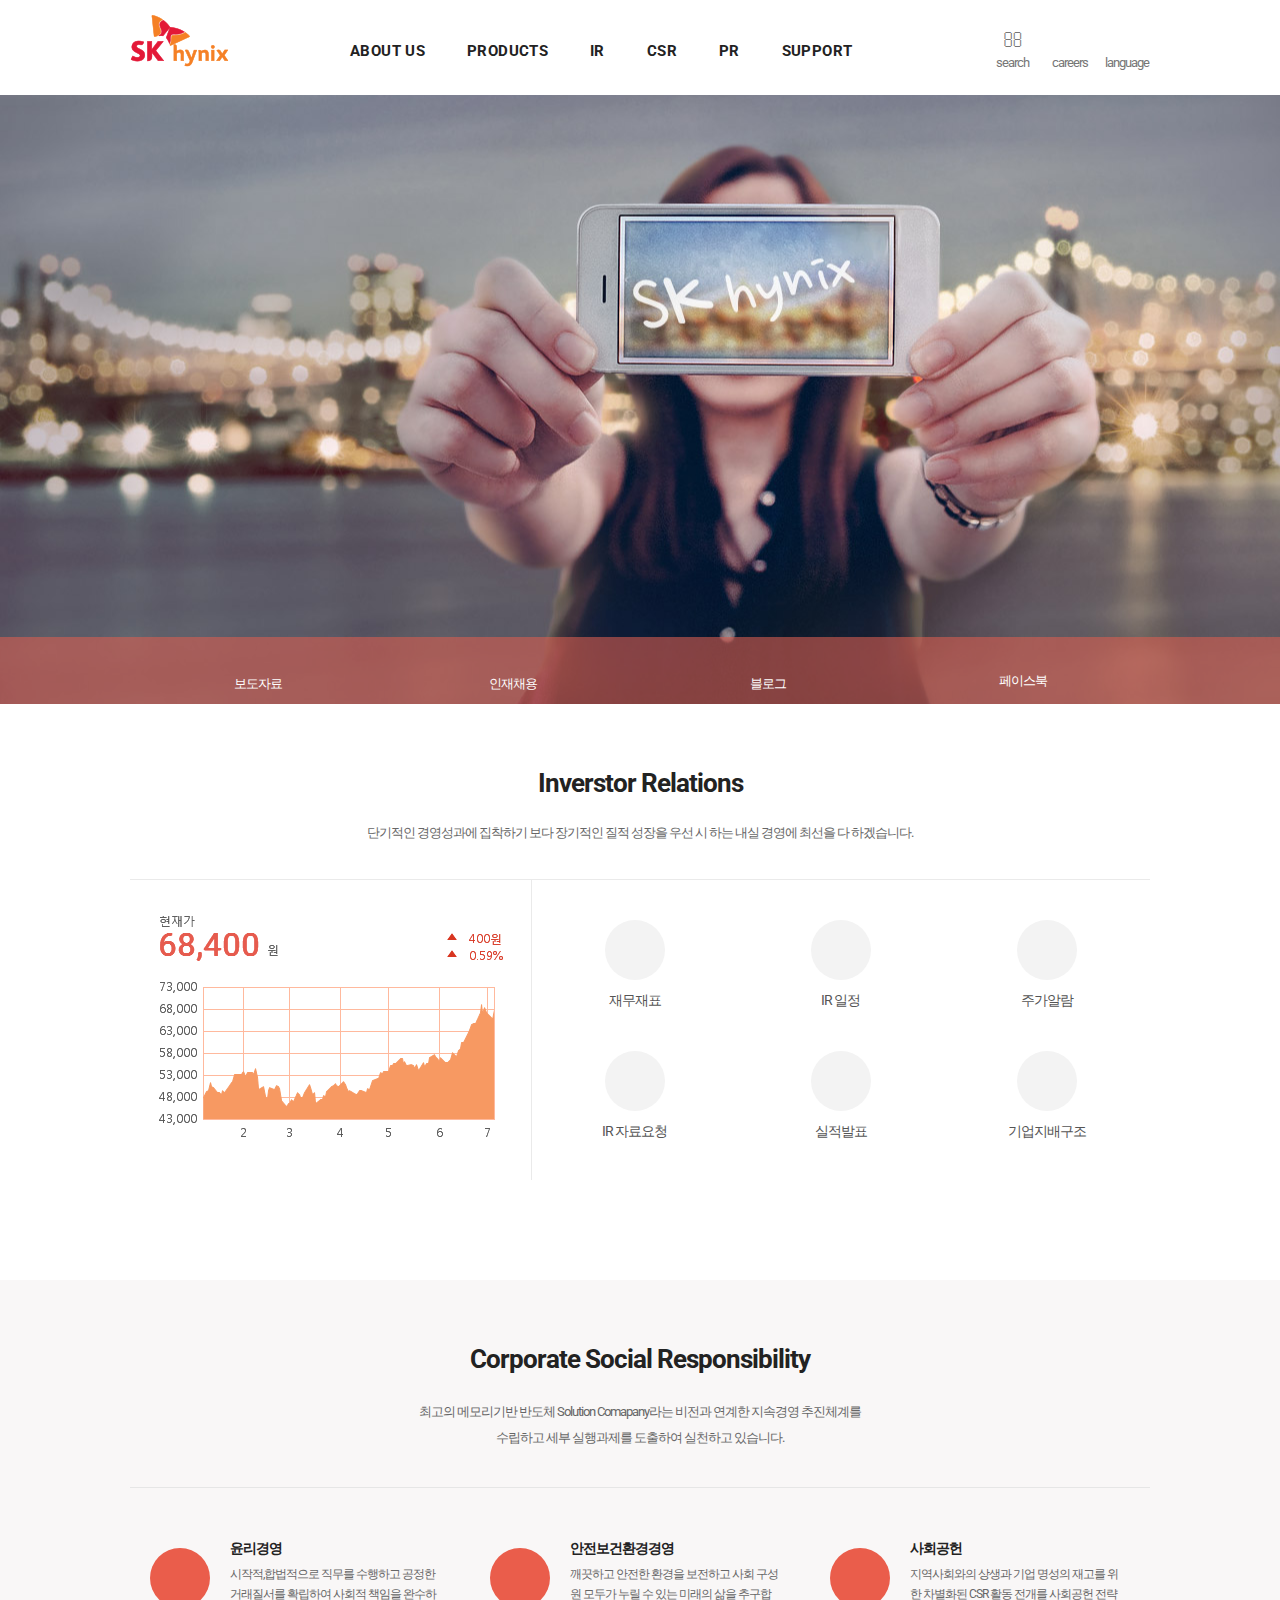
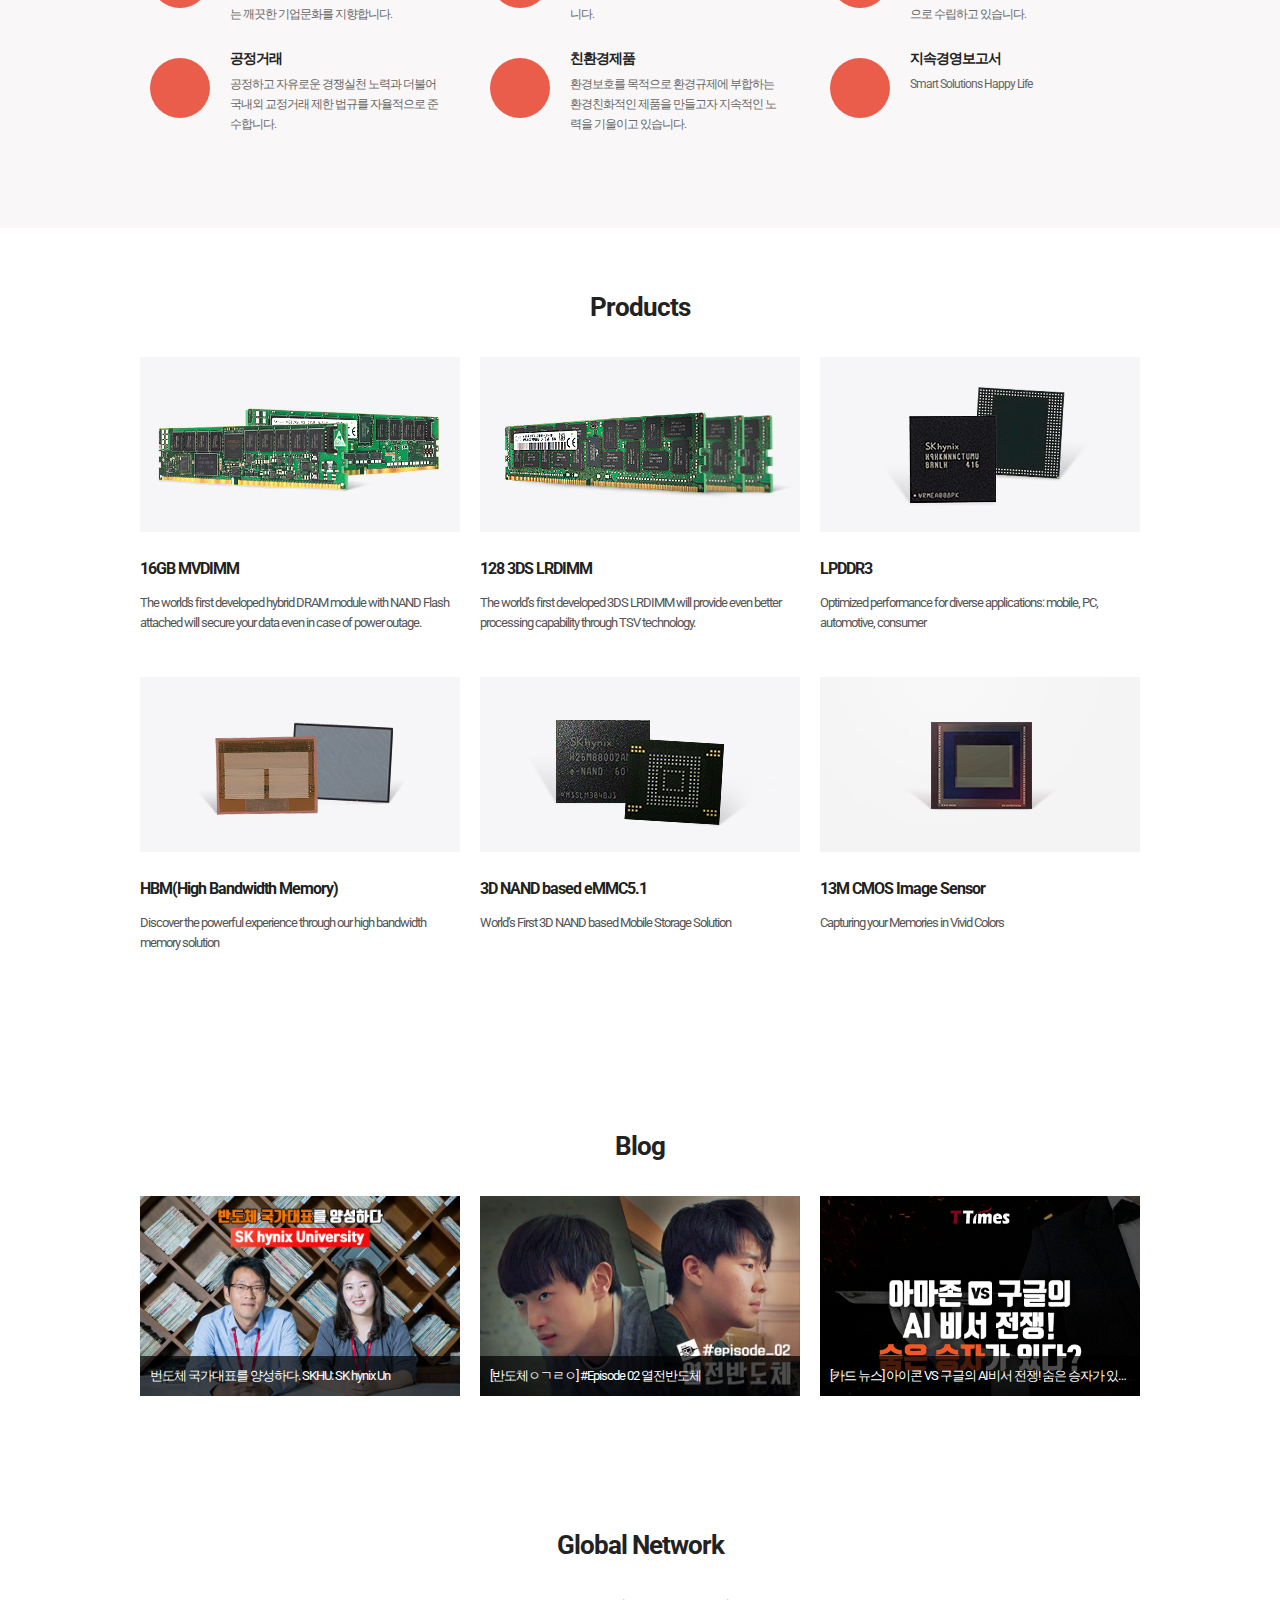
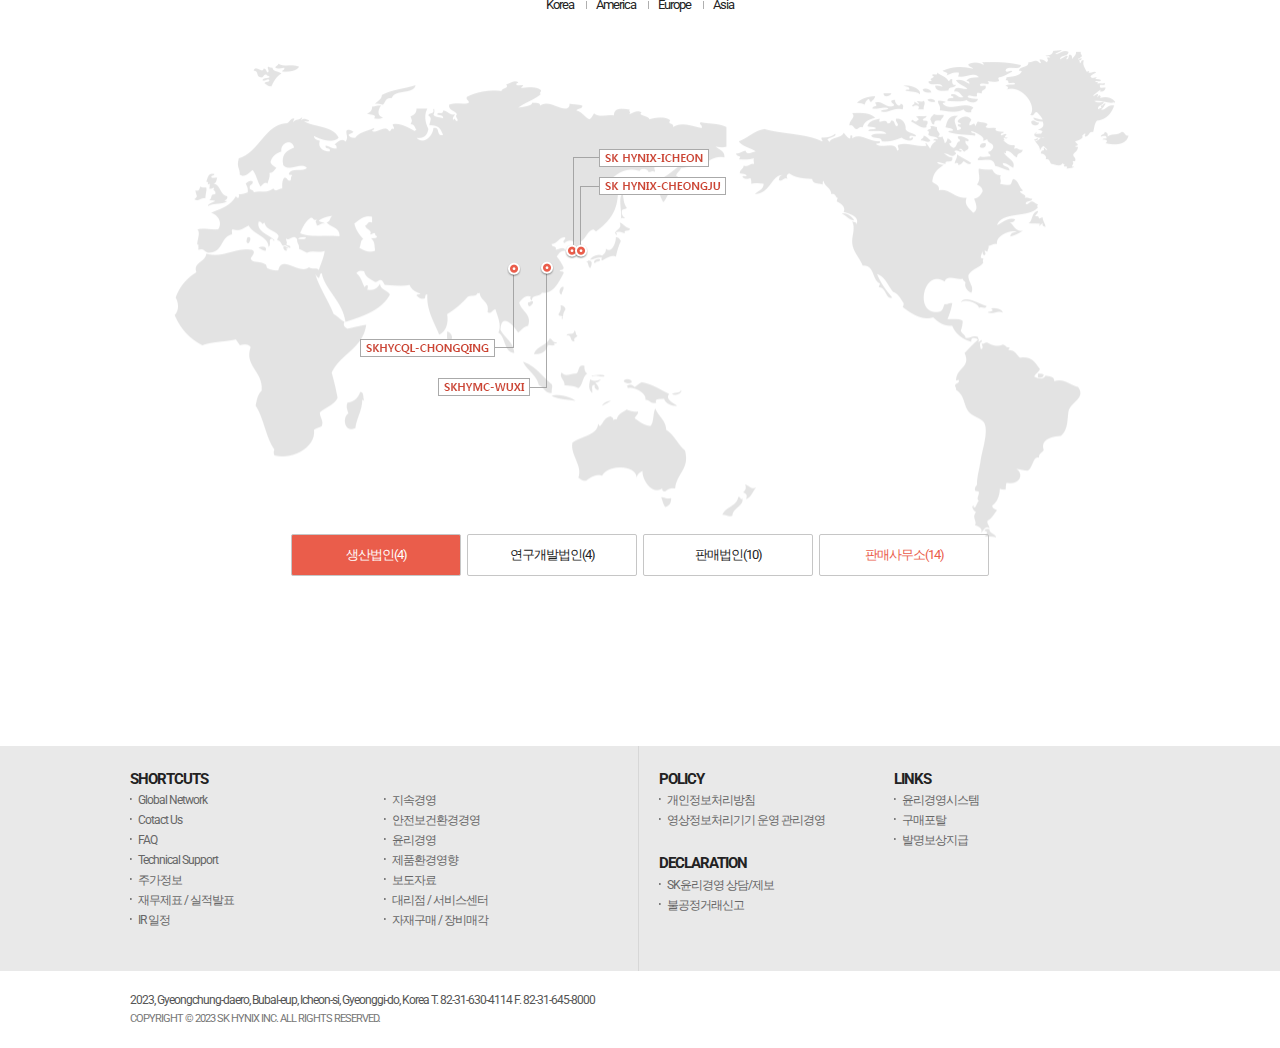
<file: index.html>
<!DOCTYPE html>
<html lang="ko">
<head>
    <meta charset="UTF-8">
    <meta http-equiv="X-UA-Compatible" content="IE=edge">
    <meta name="viewport" content="width=device-width, initial-scale=1.0">
    <title>SK 하이닉스</title>
    <link rel="stylesheet" href="./css/reset.css">
    <link rel="stylesheet" href="./css/style.css">
    <link rel="stylesheet" href="./css/fontawesome.css">
    <link rel="stylesheet" href="https://cdnjs.cloudflare.com/ajax/libs/font-awesome/6.3.0/css/all.min.css" integrity="sha512-SzlrxWUlpfuzQ+pcUCosxcglQRNAq/DZjVsC0lE40xsADsfeQoEypE+enwcOiGjk/bSuGGKHEyjSoQ1zVisanQ==" crossorigin="anonymous" referrerpolicy="no-referrer" />
    <!-- 웹폰트 -->
    <link href="https://fonts.googleapis.com/css2?family=Roboto:wght@100;400;700;900&display=swap" rel="stylesheet">
    <link rel="shortcut icon" href="favicon.png">
</head>
<body>
    <div id="wrap">
        <div id="header">
            <div class="container">
                <div class="header">
                    <h1>
                        <a href="./index.html">
                            <img src="./images/logo.png" alt="">
                        </a>
                    </h1>
                    <div class="nav">
                        <li><a href="./sub.html">About us</a></li>
                        <li><a href="#">Products</a></li>
                        <li><a href="#">IR</a></li>
                        <li><a href="#">CSR</a></li>
                        <li><a href="#">PR</a></li>
                        <li><a href="#">SUPPORT</a></li>
                    </div>
                    <div class="nav_icon">
                        <li><a href="#">
                            <i class="fa-solid fa-magnifying-glass"></i><span>search</span></a></li>
                        <li><a href="#">
                            <i class="fa-solid fa-user-plus"></i><span>careers</span></a></li>
                        <li><a href="#"><i class="fa-solid fa-earth-americas"></i><span>language</span></a></li>
                    </div>
                </div>
            </div>
        </div>
        <!-- header -->






        <div id="banner">
            <div class="banner">
                
            </div>
            <div class="banner_icon">
                <div class="container">
                    <ul>
                        <li><a href="#"><i class="fa-regular fa-newspaper"></i><span>보도자료</span></a></li>
                        <li><a href="#"><i class="fa-regular fa-user"></i><span>인재채용</span></a></li>
                        <li><a href="#"><i class="fa-solid fa-blog"></i><span>블로그</span></a></li>
                        <li><a href="#"><i class="fa-brands fa-facebook"></i><span>페이스북</span></a></li>
                    </ul>
                </div>
            
            </div>
        </div>
        <!-- banner -->
        <div id="contents">
            <div id="contents1">
                <div class="container">
                    <div class="investor">
                        <h2>Inverstor Relations</h2>
                        <p>단기적인 경영성과에 집착하기 보다 장기적인 질적 성장을 우선 시 하는 내실 경영에 최선을 다 하겠습니다.</p>
                        <div class="Inverstor_box">
                            <div class="ileft">
                                <img src="./images/data.png" alt="">
                            </div>
                            <div class="iright">
                                <ul>
                                    <li><a href=""><i class="fa-solid fa-chart-simple"></i><span>재무재표</span></a></li>
                                    <li><a href=""><i class="fa-solid fa-calendar-days"></i><span>IR 일정</span></a></li>
                                    <li><a href=""><i class="fa-solid fa-bell"></i><span>주가알람</span></a></li>
                                    <li><a href=""><i class="fa-solid fa-scroll"></i><span>IR 자료요청</span></a></li>
                                    <li><a href=""><i class="fa-solid fa-calendar"></i><span>실적발표</span></a></li>
                                    <li><a href=""><i class="fa-solid fa-industry"></i><span>기업지배구조</span></a></li>
                                </ul>
                            </div>
                        </div>
                    </div>
                </div>
                 <!--contents1  -->
            </div>
            <div id="contents2">
                <div class="container">
                    <div class="corporate">
                        <h2>Corporate Social Responsibility</h2>
                        <p>최고의 메모리기반 반도체 Solution Comapany라는 비전과 연계한 지속경영 추진체계를<br>수립하고 세부 실행과제를 도출하여 실천하고 있습니다.</p>
                        <div class="corporate_box">
                            <ul>
                                <li><a href="#">
                                    <i class="fa-solid fa-hand-holding-heart"></i>
                                    <strong>윤리경영</strong>
                                    <span>시작적,합법적으로 직무를 수행하고 공정한 거래질서를 확립하여 사회적 책임을 완수하는 깨끗한 기업문화를 지향합니다.</span>
                                </a></li>
                                <li><a href="#">
                                    <i class="fa-solid fa-shield"></i>
                                    <strong>안전보건환경경영</strong>
                                    <span>깨끗하고 안전한 환경을 보전하고 사회 구성원 모두가 누릴 수 있는 미래의 삶을 추구합니다.</span>
                                </a></li>
                                <li><a href="#">
                                    <i class="fa-solid fa-user-shield"></i>
                                    <strong>사회공헌</strong>
                                    <span>지역사회와의 상생과 기업 명성의 재고를 위한 차별화된 CSR 활동 전개를 사회공헌 전략으로 수립하고 있습니다.</span>
                                </a></li>
                                <li><a href="#">
                                    <i class="fa-solid fa-thumbs-up"></i>
                                    <strong>공정거래</strong>
                                    <span>공정하고 자유로운 경쟁실천 노력과 더불어 국내외 교정거래 제한 법규를 자율적으로 준수합니다.</span>
                                </a></li>
                                <li><a href="#">
                                    <i class="fa-solid fa-seedling"></i>
                                    <strong>친환경제품</strong>
                                    <span>환경보호를 목적으로 환경규제에 부합하는 환경친화적인 제품을 만들고자 지속적인 노력을 기울이고 있습니다.</span>
                                </a></li>
                                <li><a href="#">
                                    <i class="fa-solid fa-folder-open"></i>
                                    <strong>지속경영보고서</strong>
                                    <span>Smart Solutions Happy Life</span>
                                </a></li>
                            </ul>
                        </div>
                    </div>
                    
                </div>
                 <!--contents2  -->
            </div>
            <div id="contents3">
                <div class="container">
                    <div class="products">
                        <h2>Products</h2>
                        <div class="products_box">
                            <div class="column col1">
                                <a href="#">
                                    <img src="./images/prd01.jpg" alt="16GB">
                                    <h3>16GB MVDIMM</h3>
                                    <p>The world's first developed hybrid DRAM module with NAND Flash attached will secure your data even in case of power outage.</p>
                                </a>
                            </div>
                            <div class="column col2">
                                <a href="#">
                                    <img src="./images/prd02.jpg" alt="">
                                    <h3>128 3DS LRDIMM</h3>
                                    <p>The world’s first developed 3DS LRDIMM will provide even better processing capability through TSV technology.</p>
                                </a>
                            </div>
                            <div class="column col3">
                                <a href="#">
                                    <img src="./images/prd03.jpg" alt="">
                                    <h3>LPDDR3</h3>
                                    <p>Optimized performance for diverse applications: mobile, PC, automotive, consumer</p>
                                </a> 
                            </div>
                            <div class="column col4">
                                <a href="#">
                                    <img src="./images/prd04.jpg" alt="">
                                    <h3>HBM(High Bandwidth Memory)</h3>
                                    <p>Discover the powerful experience through our high bandwidth memory solution</p>
                                </a>
                            </div>
                            <div class="column col5">
                                <a href="#">
                                  <img src="./images/prd05.jpg" alt="">
                                  <h3>3D NAND based eMMC5.1</h3>
                                  <p>World’s First 3D NAND based Mobile Storage Solution</p>
                                </a>
                            </div>
                            <div class="column col6">
                                <a href="#">
                                    <img src="./images/prd06.jpg" alt="">
                                    <h3>13M CMOS Image Sensor</h3>
                                    <p> Capturing your Memories in Vivid Colors</p>
                                </a>
                            </div>
                        </div>
                    </div>
                </div>
                 <!--contents3  -->
            </div>
            <div id="contents4">
                <div class="container">
                    <div class="blog">
                        <h2>Blog</h2>
                        <div>
                            <a href="#">
                                <img src="./images/blog1.png" alt="blog1">
                                <span>번도체 국가대표를 양성하다. SKHU: SK hynix Un</span>
                            </a>
                        </div>
                        <div>
                            <a href="#">
                                <img src="./images/blog2.png" alt="blog2">
                                <span>[반도체ㅇㄱㄹㅇ] #Episode 02 열전반도체</span>
                            </a>
                        </div>
                        <div>
                            <a href="#">
                                <img src="./images/blog3.png" alt="blog3">
                                <span>[카드 뉴스] 아이콘 VS 구글의 AI비서 전쟁! 숨은 승자가 있다?</span>
                            </a>
                        </div>
                    </div>
                </div>
                 <!--contents4  -->
            </div>
            <div id="contents5">
                <div class="container">
                    <div class="global">
                        <h2>Global Network</h2>
                        <ul class="glink">
                            <li><a href="#c">Korea</a></li>
                            <li><a href="#c">America</a></li>
                            <li><a href="#c">Europe</a></li>
                            <li><a href="#c">Asia</a></li>
                        </ul>
                        <div class="global_map">
                            <div class="gmimg">    
                                <div><img src="./images/img_globalmap_01.png" alt=""></div>
                                <div><img src="./images/img_globalmap_02.png" alt=""></div>
                                <div><img src="./images/img_globalmap_03.png" alt=""></div>
                                <div><img src="./images/img_globalmap_04.png" alt=""></div>
                            </div>
                            <div class="gmlink">
                                <ul>
                                    <li><a href="#c"  class="active">생산법인(4)</a></li>
                                    <li><a href="#c">연구개발법인(4)</a></li>
                                    <li><a href="#c">판매법인(10)</a></li>
                                    <li><a href="#c">판매사무소(14)</a></li>
                                </ul>
                            </div>    
                        </div>
                    </div>
                </div>
                 <!--contents5  -->
            </div>
        </div>
        <!-- contents -->
        <div id="footer">
            <div class="footer_top">
                <div class="container">
                    <div class="ft_left">
                        <h3>SHORTCUTS</h3>
                        <ul>
                            <li><a href="#">Global Network</a></li>
                            <li><a href="#">지속경영</a></li>
                            <li><a href="#">Cotact Us</a></li>
                            <li><a href="#">안전보건환경경영</a></li>
                            <li><a href="#">FAQ</a></li>
                            <li><a href="#">윤리경영</a></li>
                            <li><a href="#">Technical Support</a></li>
                            <li><a href="#">제품환경영향</a></li>
                            <li><a href="#">주가정보</a></li>
                            <li><a href="#">보도자료</a></li>
                            <li><a href="#">재무제표 / 실적발표</a></li>
                            <li><a href="#">대리점 / 서비스센터</a></li>
                            <li><a href="#">IR 일정</a></li>
                            <li><a href="#">자재구매 / 장비매각</a></li>
                        </ul>
                    </div>
                    <div class="ft_right">
                        <div class="ft_right_left">
                            <h3>POLICY</h3>
                        <ul>
                            <li><a href="#">개인정보처리방침</a></li>
                            <li><a href="#">영상정보처리기기 운영 관리경영</a></li>
                        </ul>
                        <h3>DECLARATION</h3>
                        <ul>
                            <li><a href="#">SK윤리경영 상담/제보</a></li>
                            <li><a href="#">불공정거래신고</a></li>
                        </ul>
                        </div>
                        <div class="ft_right_right">
                            <h3>LINKS</h3>
                            <ul>
                                <li><a href="#">윤리경영시스템</a></li>
                                <li><a href="#">구매포탈</a></li>
                                <li><a href="#">발명보상지급</a></li>
                            </ul>
                        </div>
                    </div>
                  
                </div>
            </div>
            <!-- footer_top -->
            <div class="footer_bom">
                <div class="container">
                    <address>2023, Gyeongchung-daero, Bubal-eup, Icheon-si, Gyeonggi-do, Korea T. 82-31-630-4114 F. 82-31-645-8000
                        <span>COPYRIGHT &copy; 2023 SK HYNIX INC. ALL RIGHTS RESERVED.</span>
                    </address>

                </div>

            </div>
            <!-- footer_bom -->
        </div>
        <!-- footer -->
    </div>
    <script
    src="https://code.jquery.com/jquery-3.6.4.min.js"
    integrity="sha256-oP6HI9z1XaZNBrJURtCoUT5SUnxFr8s3BzRl+cbzUq8="
    crossorigin="anonymous"></script>
    <script src="./js/main.js"></script>
    <script>
        $(document).ready(function() {
          
            
            
            var tab = $(".gmlink > ul > li");
            var menu = $(".gmimg > div");

            tab.click(function(){      
                var tg = $(this);    
                var tc = tg.find('>a');  
                tab.find(">a").removeClass("active");  
                tc.addClass("active");             
                var i = tg.index();     

                menu.css("display","none");
                menu.eq(i).css("display","block");
            });
        });
    </script>
</body>
</html>
</file>
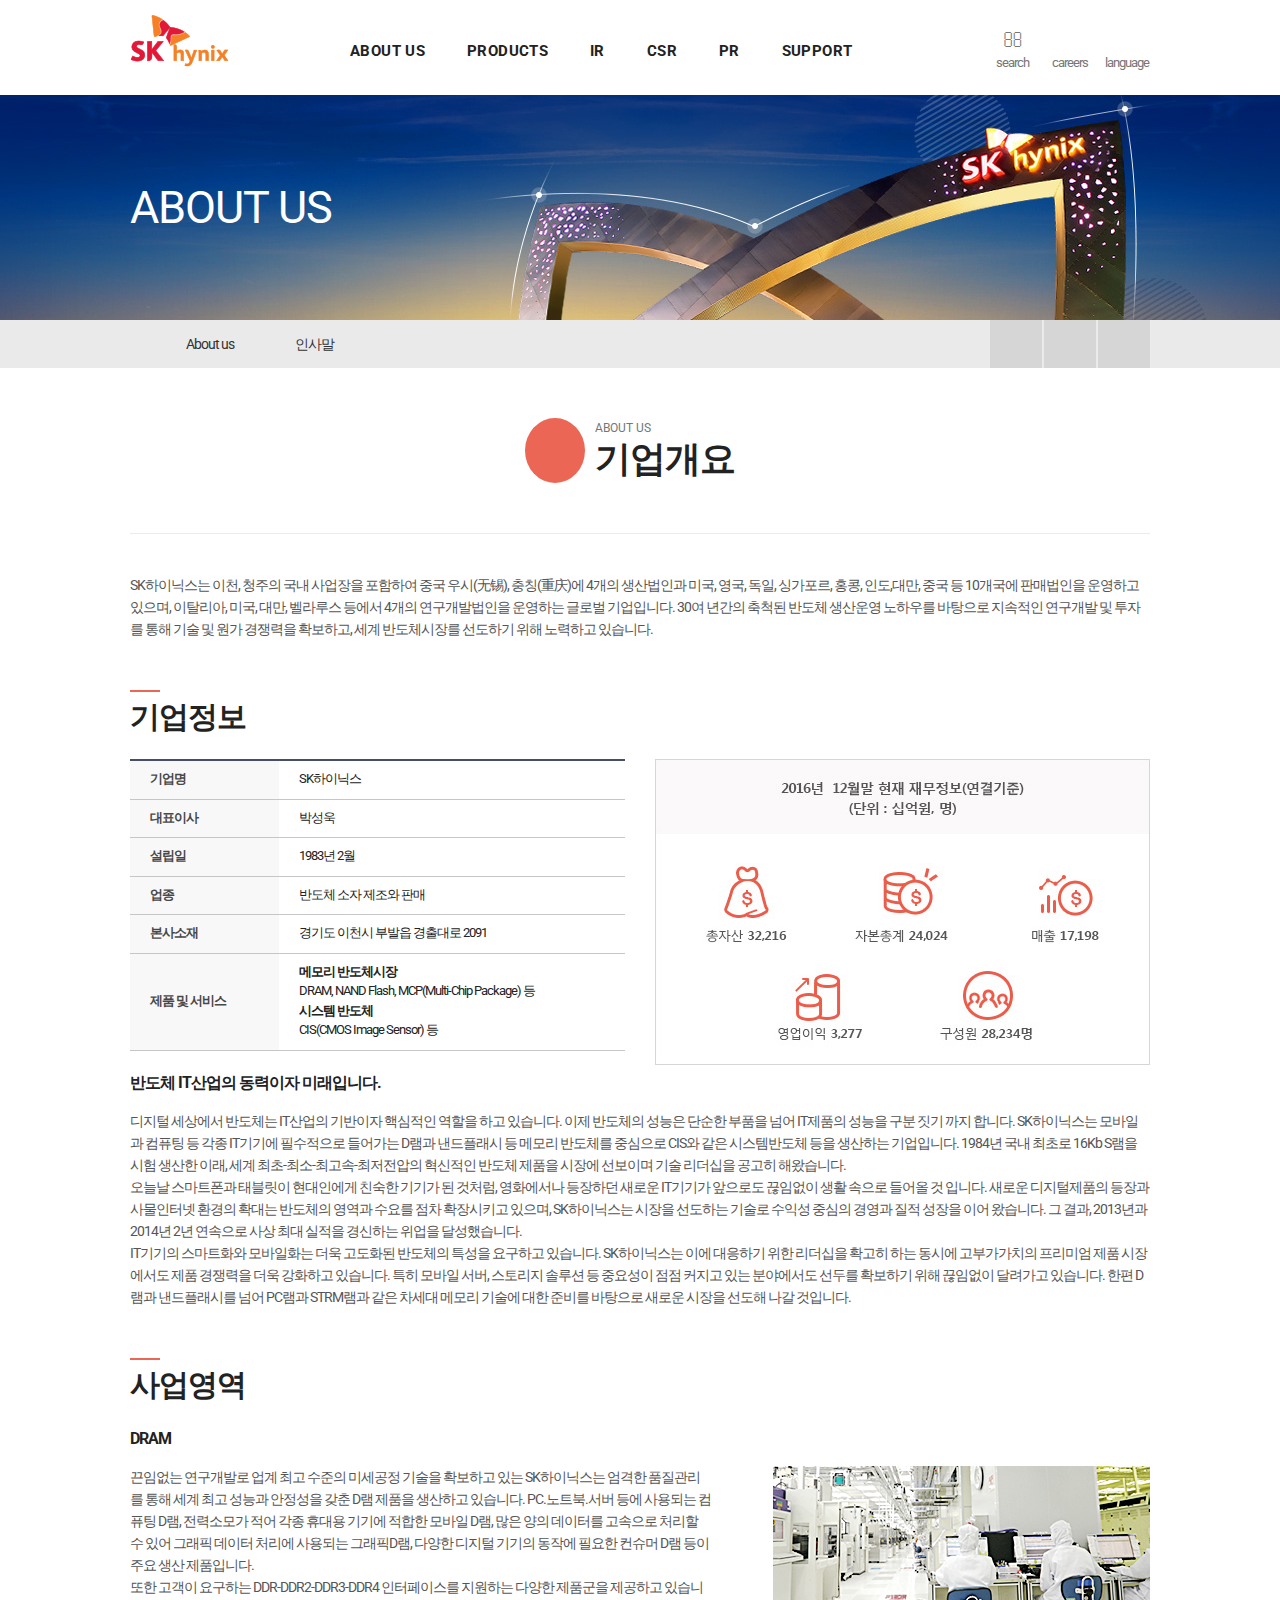
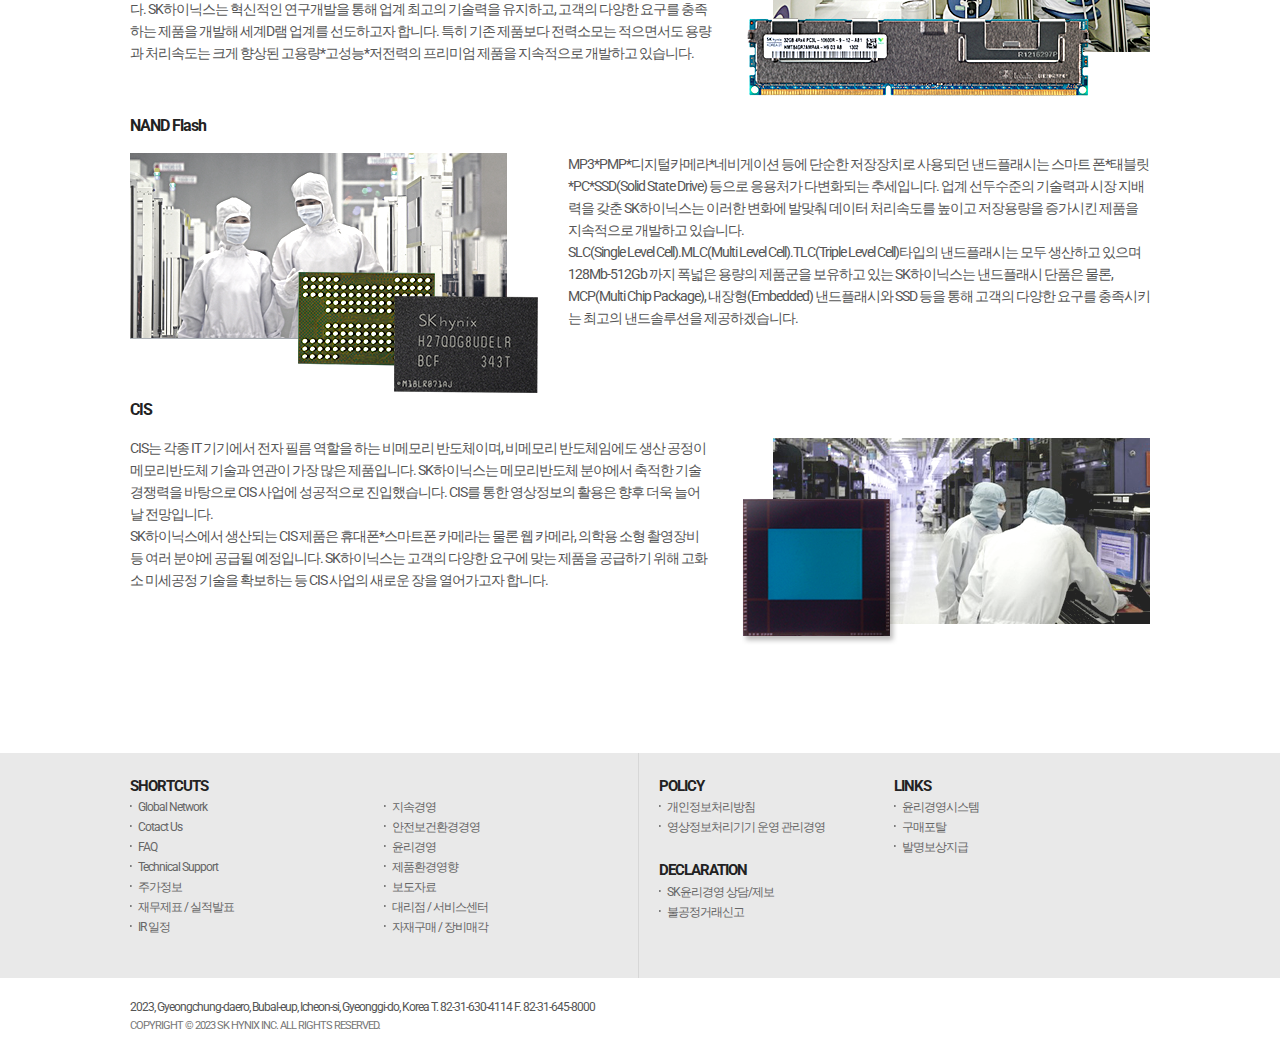
<file: sub.html>
<!DOCTYPE html>
<html lang="ko">
<head>
    <meta charset="UTF-8">
    <meta http-equiv="X-UA-Compatible" content="IE=edge">
    <meta name="viewport" content="width=device-width, initial-scale=1.0">
    <title>SK 하이닉스</title>
    <link rel="stylesheet" href="./css/reset.css">
    <link rel="stylesheet" href="./css/style.css">
    <link rel="stylesheet" href="./css/fontawesome.css">
    <link rel="stylesheet" href="https://cdnjs.cloudflare.com/ajax/libs/font-awesome/6.3.0/css/all.min.css" integrity="sha512-SzlrxWUlpfuzQ+pcUCosxcglQRNAq/DZjVsC0lE40xsADsfeQoEypE+enwcOiGjk/bSuGGKHEyjSoQ1zVisanQ==" crossorigin="anonymous" referrerpolicy="no-referrer" />
    <!-- 웹폰트 -->
    <link href="https://fonts.googleapis.com/css2?family=Roboto:wght@100;400;700;900&display=swap" rel="stylesheet">
    <link rel="shortcut icon" href="favicon.png">
</head>
<body>
    <div id="wrap">
        <div id="header">
            <div class="container">
                <div class="header">
                    <h1>
                        <a href="./index.html">
                            <img src="./images/logo.png" alt="">
                        </a>
                    </h1>
                    <div class="nav">
                        <li><a href="#">About us</a></li>
                        <li><a href="#">Products</a></li>
                        <li><a href="#">IR</a></li>
                        <li><a href="#">CSR</a></li>
                        <li><a href="#">PR</a></li>
                        <li><a href="#">SUPPORT</a></li>
                    </div>
                    <div class="nav_icon">
                        <li><a href="#">
                            <i class="fa-solid fa-magnifying-glass"></i><span>search</span></a></li>
                        <li><a href="#">
                            <i class="fa-solid fa-user-plus"></i><span>careers</span></a></li>
                        <li><a href="#"><i class="fa-solid fa-earth-americas"></i><span>language</span></a></li>
                    </div>
                </div>
            </div>
        </div>
        <!-- header -->


        <!-- sub_banner -->
        <div class="sub_banner">
            <div class="visual about">
                <div class="container">
                    <h2>About Us</h2>
                </div>
            </div>
            <div class="breadcrumb">
                <div class="container">
                <div class="path">
                    <ul>
                        <li><a href="#"><i class="fa-solid fa-house"></i></a><i class="fa-solid fa-angle-right"></i></li>
                        <li><a href="#">About us<i class="fa-solid fa-square-caret-down"></i></a><i class="fa-solid fa-angle-right"></i></li>
                        <li><a href="#">인사말<i class="fa-solid fa-square-caret-down"></i></a></li>
                    </ul>
                </div>
                <div class="sns">
                    <ul>
                        <li><a href="#"><i class="fa-brands fa-facebook"></i></a></li>
                        <li><a href="#"><i class="fa-solid fa-book"></i></a></li>
                        <li><a href="#"><i class="fa-solid fa-bars"></i></a></li>
                    </ul>
                </div>
                </div>
            </div>

        </div> 
        <!-- sub_banner -->


        <div id="conterts">
            <div class="cont_title">
                <div class="container">
                    <div class="ct_box">
                        <i class="fa-solid fa-building"></i>
                        <em>About us</em>
                        <h3>기업개요</h3>
                    </div>
                </div>
            </div>
        </div>
        <!-- cont_title -->

            <div class="contents">
                <div class="container">
                    <p>SK하이닉스는 이천, 청주의 국내 사업장을 포함하여 중국 우시(无锡), 충칭(重庆)에 4개의 생산법인과 미국, 영국, 독일, 싱가포르, 홍콩, 인도,대만, 중국 등 10개국에 판매법인을 운영하고 있으며, 이탈리아, 미국, 대만, 벨라루스 등에서 4개의 연구개발법인을 운영하는 글로벌 기업입니다. 30여 년간의 축척된 반도체 생산운영 노하우를 바탕으로 지속적인 연구개발 및 투자를 통해 기술 및 원가 경쟁력을 확보하고, 세계 반도체시장를 선도하기 위해 노력하고 있습니다. </p>
                    <h4 class="mt50">기업정보</h4>
                    <div class="column_box">
                        <div class="column w50">
                            <div class="pr15">
                                <table class="table_style">
                                    <caption>기업 정보의 기업명, 대표이사, 설립일, 업종, 본사소재, 제품 및 서비스를 나타낸 표 입니다.</caption>
                                    <colgroup>
                                        <col style="width: 30%;">
                                        <col style="width: 70%;">
                                    </colgroup>
                                    <tbody>
                                        <tr>
                                            <th scope="row">기업명</th>
                                            <td>SK하이닉스</td>
                                        </tr>
                                        <tr>
                                            <th scope="row">대표이사</th>
                                            <td>박성욱</td>
                                        </tr>
                                        <tr>
                                            <th scope="row">설립일</th>
                                            <td>1983년 2월</td>
                                        </tr>
                                        <tr>
                                            <th scope="row">업종</th>
                                            <td>반도체 소자 제조와 판매</td>
                                        </tr>
                                        <tr>
                                            <th scope="row">본사소재</th>
                                            <td>경기도 이천시 부발읍 경출대로 2091</td>
                                        </tr>
                                        <tr>
                                            <th scope="row">제품 및 서비스</th>
                                            <td>
                                                <strong>메모리 반도체시장</strong><br>
                                                DRAM, NAND Flash, MCP(Multi-Chip Package) 등<br><strong>시스템 반도체</strong><br> CIS(CMOS Image Sensor) 등
                                            </td>
                                        </tr>
                                </tbody>
                                </table>
                            </div>
                        </div>
                        <div class="column w50">
                            <div class="pl15">
                                <img src="./images/overview01.jpg" alt="재무정보" />
                            </div>
                        </div>
                    </div>
                    <h5 class="mt50">반도체 IT산업의 동력이자 미래입니다.</h5>
                    <p>디지털 세상에서 반도체는 IT산업의 기반이자 핵심적인 역할을 하고 있습니다. 이제 반도체의 성능은 단순한 부품을 넘어 IT제품의 성능을 구분 짓기 까지 합니다. SK하이닉스는 모바일과 컴퓨팅 등 각종 IT기기에 필수적으로 들어가는 D램과 낸드플래시 등 메모리 반도체를 중심으로 CIS와 같은 시스템반도체 등을 생산하는 기업입니다. 1984년 국내 최초로 16Kb S램을 시험 생산한 이래, 세계 최초-최소-최고속-최저전압의 혁신적인 반도체 제품을 시장에 선보이며 기술 리더십을 공고히 해왔습니다.<br> 오늘날 스마트폰과 태블릿이 현대인에게 친숙한 기기가 된 것처럼, 영화에서나 등장하던 새로운 IT기기가 앞으로도 끊임없이 생활 속으로 들어올 것 입니다. 새로운 디지털제품의 등장과 사물인터넷 환경의 확대는 반도체의 영역과 수요를 점차 확장시키고 있으며, SK하이닉스는 시장을 선도하는 기술로 수익성 중심의 경영과 질적 성장을 이어 왔습니다. 그 결과, 2013년과 2014년 2년 연속으로 사상 최대 실적을 경신하는 위업을 달성했습니다.<br> IT기기의 스마트화와 모바일화는 더욱 고도화된 반도체의 특성을 요구하고 있습니다. SK하이닉스는 이에 대응하기 위한 리더십을 확고히 하는 동시에 고부가가치의 프리미엄 제품 시장에서도 제품 경쟁력을 더욱 강화하고 있습니다. 특히 모바일 서버, 스토리지 솔루션 등 중요성이 점점 커지고 있는 분야에서도 선두를 확보하기 위해 끊임없이 달려가고 있습니다. 한편 D램과 낸드플래시를 넘어 PC램과 STRM램과 같은 차세대 메모리 기술에 대한 준비를 바탕으로 새로운 시장을 선도해 나갈 것입니다.</p>

                    <h4 class="mt50">사업영역</h4>
                    <h5 class="mt10">DRAM</h5>
                    <div class="column_box">
                        <div class="column w60">
                            <div class="pr30">
                                <p>
                                끈임없는 연구개발로 업계 최고 수준의 미세공정 기술을 확보하고 있는 SK하이닉스는 엄격한 품질관리를 통해 세계 최고 성능과 안정성을 갖춘 D램 제품을 생산하고 있습니다. PC.노트북.서버 등에 사용되는 컴퓨팅 D램, 전력소모가 적어 각종 휴대용 기기에 적합한 모바일 D램, 많은 양의 데이터를 고속으로 처리할 수 있어 그래픽 데이터 처리에 사용되는 그래픽D램, 다양한 디지털 기기의 동작에 필요한 컨슈머 D램 등이 주요 생산 제품입니다.<br>
                                또한 고객이 요구하는 DDR-DDR2-DDR3-DDR4 인터페이스를 지원하는 다양한 제품군을 제공하고 있습니다. SK하이닉스는 혁신적인 연구개발을 통해 업계 최고의 기술력을 유지하고, 고객의 다양한 요구를 충족하는 제품을 개발해 세계D램 업계를 선도하고자 합니다. 특히 기존 제품보다 전력소모는 적으면서도 용량과 처리속도는 크게 향상된 고용량*고성능*저전력의 프리미엄 제품을 지속적으로 개발하고 있습니다.
                                </p>
                            </div>
                        </div>
                        <div class="column w40">
                            <div>
                                <img src="./images/overview02.png" alt="DRAM">
                            </div>
                        </div>
                    </div>
                    <h5 class="mt10">NAND Flash</h5>
                    <div class="column_box">
                        <div class="column w40">
                            <div>
                                <img src="./images/overview03.png" alt="NAND Flash">
                            </div>
                        </div>
                        <div class="column w60">
                            <div  class="pl30">
                                <p>MP3*PMP*디지털카메라*네비게이션 등에 단순한 저장장치로 사용되던 낸드플래시는 스마트 폰*태블릿*PC*SSD(Solid State Drive) 등으로 응용처가 다변화되는 추세입니다. 업계 선두수준의 기술력과 시장 지배력을 갖춘 SK하이닉스는 이러한 변화에 발맞춰 데이터 처리속도를 높이고 저장용량을 증가시킨 제품을 지속적으로 개발하고 있습니다.<br>   
                                SLC(Single Level Cell).MLC(Multi Level Cell).TLC(Triple Level Cell)타입의 낸드플래시는 모두 생산하고 있으며 128Mb-512Gb 까지 폭넓은 용량의 제품군을 보유하고 있는 SK하이닉스는 낸드플래시 단품은 물론, MCP(Multi Chip Package), 내장형(Embedded) 낸드플래시와 SSD 등을 통해 고객의 다양한 요구를 충족시키는 최고의 낸드솔루션을 제공하겠습니다.</p>
                            </div>
                        </div>
                    </div>
                    <h5 class="mt10">CIS</h5>
                    <div class="column_box">
                        <div class="column w60">
                            <div class="pr30">
                                <p>
                                CIS는 각종 IT 기기에서 전자 필름 역할을 하는 비메모리 반도체이며, 비메모리 반도체임에도 생산 공정이 메모리반도체 기술과 연관이 가장 많은 제품입니다. SK하이닉스는 메모리반도체 분야에서 축적한 기술 경쟁력을 바탕으로 CIS 사업에 성공적으로 진입했습니다. CIS를 통한 영상정보의 활용은 향후 더욱 늘어날 전망입니다.<br> 
                                SK하이닉스에서 생산되는 CIS 제품은 휴대폰*스마트폰 카메라는 물론 웹 카메라, 의학용 소형 촬영장비 등 여러 분야에 공급될 예정입니다. SK하이닉스는 고객의 다양한 요구에 맞는 제품을 공급하기 위해 고화소 미세공정 기술을 확보하는 등 CIS 사업의 새로운 장을 열어가고자 합니다.
                                </p>
                            </div>
                        </div>
                        <div class="column w40">
                            <div>
                                <img src="./images/overview04.png" alt="">
                            </div>
                        </div>
                    </div>
                </div>
            </div>
        <!-- contents -->



        <div id="footer">
            <div class="footer_top">
                <div class="container">
                    <div class="ft_left">
                        <h3>SHORTCUTS</h3>
                        <ul>
                            <li><a href="#">Global Network</a></li>
                            <li><a href="#">지속경영</a></li>
                            <li><a href="#">Cotact Us</a></li>
                            <li><a href="#">안전보건환경경영</a></li>
                            <li><a href="#">FAQ</a></li>
                            <li><a href="#">윤리경영</a></li>
                            <li><a href="#">Technical Support</a></li>
                            <li><a href="#">제품환경영향</a></li>
                            <li><a href="#">주가정보</a></li>
                            <li><a href="#">보도자료</a></li>
                            <li><a href="#">재무제표 / 실적발표</a></li>
                            <li><a href="#">대리점 / 서비스센터</a></li>
                            <li><a href="#">IR 일정</a></li>
                            <li><a href="#">자재구매 / 장비매각</a></li>
                        </ul>
                    </div>
                    <div class="ft_right">
                        <div class="ft_right_left">
                            <h3>POLICY</h3>
                        <ul>
                            <li><a href="#">개인정보처리방침</a></li>
                            <li><a href="#">영상정보처리기기 운영 관리경영</a></li>
                        </ul>
                        <h3>DECLARATION</h3>
                        <ul>
                            <li><a href="#">SK윤리경영 상담/제보</a></li>
                            <li><a href="#">불공정거래신고</a></li>
                        </ul>
                        </div>
                        <div class="ft_right_right">
                            <h3>LINKS</h3>
                            <ul>
                                <li><a href="#">윤리경영시스템</a></li>
                                <li><a href="#">구매포탈</a></li>
                                <li><a href="#">발명보상지급</a></li>
                            </ul>
                        </div>
                    </div>
                  
                </div>
            </div>
            <!-- footer_top -->
            <div class="footer_bom">
                <div class="container">
                    <address>2023, Gyeongchung-daero, Bubal-eup, Icheon-si, Gyeonggi-do, Korea T. 82-31-630-4114 F. 82-31-645-8000
                        <span>COPYRIGHT &copy; 2023 SK HYNIX INC. ALL RIGHTS RESERVED.</span>
                    </address>

                </div>

            </div>
            <!-- footer_bom -->
        </div>
        <!-- footer -->
    </div>
    <script
    src="https://code.jquery.com/jquery-3.6.4.min.js"
    integrity="sha256-oP6HI9z1XaZNBrJURtCoUT5SUnxFr8s3BzRl+cbzUq8="
    crossorigin="anonymous"></script>
    <script src="./js/main.js"></script>
    <script>
        $(document).ready(function() {
            $("#owl-demo").owlCarousel({
                navigation : true, 
                slideSpeed : 300,
                paginationSpeed : 400,
                singleItem:true,
                autoPlay : 7000,
                navigation : false
            });
            
            
            var tab = $(".gmlink > ul > li");
            var menu = $(".gmimg > div");

            tab.click(function(){      
                var tg = $(this);    
                var tc = tg.find('>a');  
                tab.find(">a").removeClass("active");  
                tc.addClass("active");             
                var i = tg.index();     

                menu.css("display","none");
                menu.eq(i).css("display","block");
            });
        });
    </script>
</body>
</html>
</file>
<file: css/style.css>
/* layout */
#wrap{}
#header{ height: 95px; }
#banner{ height: 609px;  overflow: hidden;}
#contents{}
#footer{}



/* container */
.container { width: 1020px; height: inherit;  margin: 0 auto; }


/* contents layout */
#contents1{}
#contents2{  background: #f9f7f7}
#contents3{ }
#contents4{ }
#contents5{ }


body{overflow-x: hidden;}
/* header */
.header{overflow: hidden;}
.header h1{float: left; width: 200px; margin-top: 15px;}
.header .nav{float: left; width: 600px; margin-top: 40px; }
.header .nav li{display: inline; padding: 0 20px;}
.header .nav li a{font-size: 15px; font-weight: bold; text-transform: uppercase; letter-spacing: 0.025em;}

.header .nav_icon{float: right;; margin-top: 30px;}
.header .nav_icon li{float: left; width: 47px; text-align: center; margin-left: 10px;}
.header .nav_icon li a{color: #767676;  display: block;}
.header .nav_icon li a:hover{color: #ea5b4d;}
.header .nav_icon li a:hover i{color: #ea5b4d;}
.header .nav_icon li a i{font-size: 20px;}
.header .nav_icon li span{display: block;}






/* banner */
#banner {position: relative; background:url('../images/main_slide01.jpg') no-repeat center ;}
#banner .banner_icon{position: absolute; left: 0 ; bottom: 0; width: 100%; height: 67px; background-color: rgba(215,94,80,0.6);}
#banner .banner_icon ul{overflow: hidden;}
#banner .banner_icon li{float: left; width: 25%; text-align: center; padding-top: 14px;}
#banner .banner_icon li a{color: #fff;}
#banner .banner_icon li a span{display: block;}
#banner .banner_icon li a i{font-size: 20px;}



/* investor */
.investor{text-align: center; padding: 60px 0 70px; }
.investor h2{font-size: 26px; }
.investor p{color: #666; margin: 20px 0 36px;}

.investor .Inverstor_box{overflow: hidden; border-top: 1px solid #eaeaea;}
.investor .Inverstor_box .ileft{float: left; width: 400px; height: 300px; padding-top: 30px; }
.investor .Inverstor_box .iright{float: right; width: 619px; height: 300px;  border-left: 1px solid #eaeaea; box-sizing: border-box;}
.investor .Inverstor_box .iright ul{overflow: hidden; }
.investor .Inverstor_box .iright li{float: left; width: 33.333%; margin-top: 40px; ;}
.investor .Inverstor_box .iright li a:hover{ color: #555;}
.investor .Inverstor_box .iright li a i{font-size: 30px; background-color: #f3f3f3; padding: 10px; border-radius: 50%; width: 40px; height: 40px; line-height: 40px; color: #ec7768;}
.investor .Inverstor_box .iright li a span{display: block; font-size: 14px; color: #555; padding-top: 10px;}


/* corporate */
.corporate{text-align: center; padding: 60px 0 70px;}
.corporate h2{font-size: 26px;}
.corporate p{color: #666 ; margin: 20px 0 36px; line-height: 26px;}
.corporate_box{text-align: left; border-top: 1px solid #e6e6e6; padding-top: 50px;}
.corporate_box ul{overflow: hidden;}
.corporate_box li{float: left ; width: 210px; margin: 0 30px 0 20px; height: 110px; position: relative; padding-left: 80px;}
.corporate_box li a{text-align: center; }
.corporate_box li a i{font-size: 30px; background-color: #ea5d4b; color: #fff; width: 60px; height: 60px; line-height: 60px; border-radius: 50%; position: absolute; left: 0 ; top: 10px;}
.corporate_box li a strong{display: block; text-align: left; font-size: 14px; padding-bottom: 5px;}
.corporate_box li a span{display: block; text-align: left; color: #666; font-size: 12px; line-height: 20px;}
.corporate_box li a:hover{color: #222;}
.corporate_box li a strong:hover{ text-decoration: underline;}



/* products */

.products{padding: 60px 0 70px;}
.products h2{font-size: 26px; text-align: center; padding-bottom: 30px;}
.products .products_box{overflow: hidden;}
.products .products_box .column{float: left; width: 320px; height: 300px; margin: 0 10px 20px 10px;}
.products .products_box .column a:hover{text-decoration: none;}
.products .products_box .column h3{font-size: 16px; margin-top: 20px;}
.products .products_box .column a:hover h3{text-decoration: underline; color: #222;}
.products .products_box .column p{color: #555; margin-top: 12px;}



.products .products_box .col{}
.products .products_box .co2{}
.products .products_box .co3{}
.products .products_box .co4{}
.products .products_box .co5{}
.products .products_box .co6{}



/* blog */
.blog{overflow: hidden; padding: 60px 0 70px;}
.blog h2{ font-size: 26px; text-align: center; padding-bottom: 30px;}
.blog div{float: left; width: 320px; margin: 0 10px;}
.blog div a{display: block; height: 200px; overflow: hidden; position: relative;}
.blog div a span{position: absolute; ;left: 0; bottom: 0; background-color: rgba(0,0,0,0.7); padding: 10px; width: 300px; color: #fff; overflow: hidden; text-overflow: ellipsis; white-space: nowrap;} 
.blog div img{width: 100%;}





/* global */
.global{padding: 60px 0 70px;}
.global h2{font-size: 26px; text-align: center; padding-bottom: 30px;}
.global .glink{text-align: center;}
.global .glink li{display: inline; padding: 0 10px; background: url('../images/vline1x8.gif') no-repeat 0 4px;}
.global .glink li:first-child{background: none;}
.global .global_map{background: url('../images/img_globalmap.png') no-repeat;}
.global .global_map .gmimg { height: 600px;}
.global .global_map .gmimg > div { display: none;}
.global .global_map .gmimg > div:first-child {display: block;}
.global .global_map .gmlink{text-align: center;  margin-top: -80px;}
.global .global_map .gmlink li{display: inline; margin:0 2px;}
.global .global_map .gmlink li a{padding: 10px ; border: 1px solid #c6c6c6; border-radius: 2px; width: 148px; display: inline-block;}
.global .global_map .gmlink li:last-child a{color: #ea5d4b;}
.global .global_map .gmlink li a.active { background-color: #ea5d4b;color: #fff;}


/* footer_top */

.footer_top{ overflow: hidden; background: #e9e9e9; margin-top: 100px; }
.footer_top .ft_left{float: left; width: 509px; height: 225px;  border-right: 1px solid #d7d7d7; box-sizing: border-box;}
.footer_top .ft_left h3{padding-top: 22px;}
.footer_top .ft_left ul{overflow: hidden;}
.footer_top .ft_left li{float: left; width: 50%;}
.footer_top .ft_left li a{color: #666; font-size: 12px; line-height: 20px; background: url('../images/bul_gray_square.gif') no-repeat 0 5px; padding-left: 8px;}



.footer_top .ft_right{overflow: hidden; float: left; width: 510px; height: 225px; }
.footer_top .ft_right .ft_right_left{float: left; width: 50%;}
.footer_top .ft_right .ft_right_left h3{padding-top: 22px; padding-left: 20px;}
.footer_top .ft_right .ft_right_left ul{padding-left: 20px;}
.footer_top .ft_right .ft_right_left ul li a{color: #666; font-size: 12px; line-height: 20px; background: url('../images/bul_gray_square.gif') no-repeat 0 5px; padding-left: 8px;}


.footer_top .ft_right .ft_right_right{float:  left; width: 50%;}
.footer_top .ft_right .ft_right_right h3{padding-top: 22px;}
.footer_top .ft_right .ft_right_right li a{color: #666; font-size: 12px; line-height: 20px; background: url('../images/bul_gray_square.gif') no-repeat 0 5px; padding-left: 8px;}


/* footer_bom */
.footer_bom{ width: 100%; padding: 20px 0; overflow: hidden;}
.footer_bom address{float: left; width: 60%; color: #555; line-height: 19px; font-size: 12px;}

.footer_bom address span{display: block; font-size: 11px; color: #767676; line-height: 18px;}


/* subpage */


/* sub_banner */
.sub_banner{}
.sub_banner .visual{height: 225px; line-height: 225px; }
.sub_banner .visual.about{height: 225px;background: url('../images/visual_about.jpg') no-repeat center top;}
.sub_banner .visual h2{color: #fff; font-size: 45px; text-transform: uppercase; font-weight: normal;}


.sub_banner .breadcrumb{overflow: hidden; height: 48px; background: #eaeaea;  line-height: 48px;}
.sub_banner .breadcrumb .path{float: left;}
.sub_banner .breadcrumb .path li{display: inline-block;}
.sub_banner .breadcrumb .path li i{padding-right: 15px;}
.sub_banner .breadcrumb .path li a{color: #333; padding-right: 5px; font-size: 14px;}
.sub_banner .breadcrumb .path li a i{padding-left: 5px;}
.sub_banner .breadcrumb .path li:first-child a i{padding-left: 0;}
.sub_banner .breadcrumb .sns{float: right;}
.sub_banner .breadcrumb .sns li{display: inline-block; width: 52px;  background: #d6d6d6; text-align: center;}
.sub_banner .breadcrumb .sns li a{font-size: 15px; display: block;}



/* cont_title */
.cont_title{padding: 50px 0 40px 0; text-align: left; ; }
.cont_title .container{border-bottom: 1px solid #edecec; padding-bottom: 50px;}
.cont_title .ct_box{position: relative; width: 160px; height: 65px; margin: 0 auto; padding-left: 70px; }
.cont_title .ct_box h3{font-size: 36px; line-height: 43px;}
.cont_title .ct_box em{display: block; font-size: 12px; color: #767676; text-transform: uppercase; line-height: 20px; letter-spacing: 0;}
.cont_title .ct_box i{position: absolute; left: 0; top: 0; background: #eb6655; font-size: 30px; width: 60px; height: 65px; border-radius: 50%; color: #fff; text-align: center; line-height: 65px;} 



/* contents */
.contents{}
.contents p{font-size: 14px; line-height: 22px; color: #555; padding-bottom: 50px;}
.contents h4{font-size: 30px; position: relative; padding-bottom: 20px; padding-top: 4px;}
.contents h4:before{content: ""; width: 30px; height: 2px; background: #eb6655; position: absolute; top: 0; left: 0;}
.contents h5{font-size: 16px; font-weight: bold; color: #222; margin-bottom: 15px;}


/* column_box */
.column_box .w50 .pr15{padding-right: 15px;}
.column_box .w50 .pl15{padding-left: 15px;}
.column_box .mt50{margin-top: 50px;}
.column_box .mt10{margin-top: 10px;}
.column_box .w40{width: 40%;}
.column_box .w60{width: 60%;}
.column_box .pr30{padding-right: 30px;}
.column_box .pl30{padding-left: 30px;}
.column_box{overflow: hidden;}
.column_box .column{float: left; }
.column_box .w50{width: 50%;
}



/* table */
.table_style{border-top: 2px solid #464e6b;}
.table_style td{border-bottom: 1px solid #c6c6c6; padding: 8px 20px 10px;}
.table_style th{border-bottom: 1px solid #c6c6c6; background: #f8f8f8; color: #484848; padding: 8px 20px 10px; text-align: left;} 
.table_style tr{}
</file>
